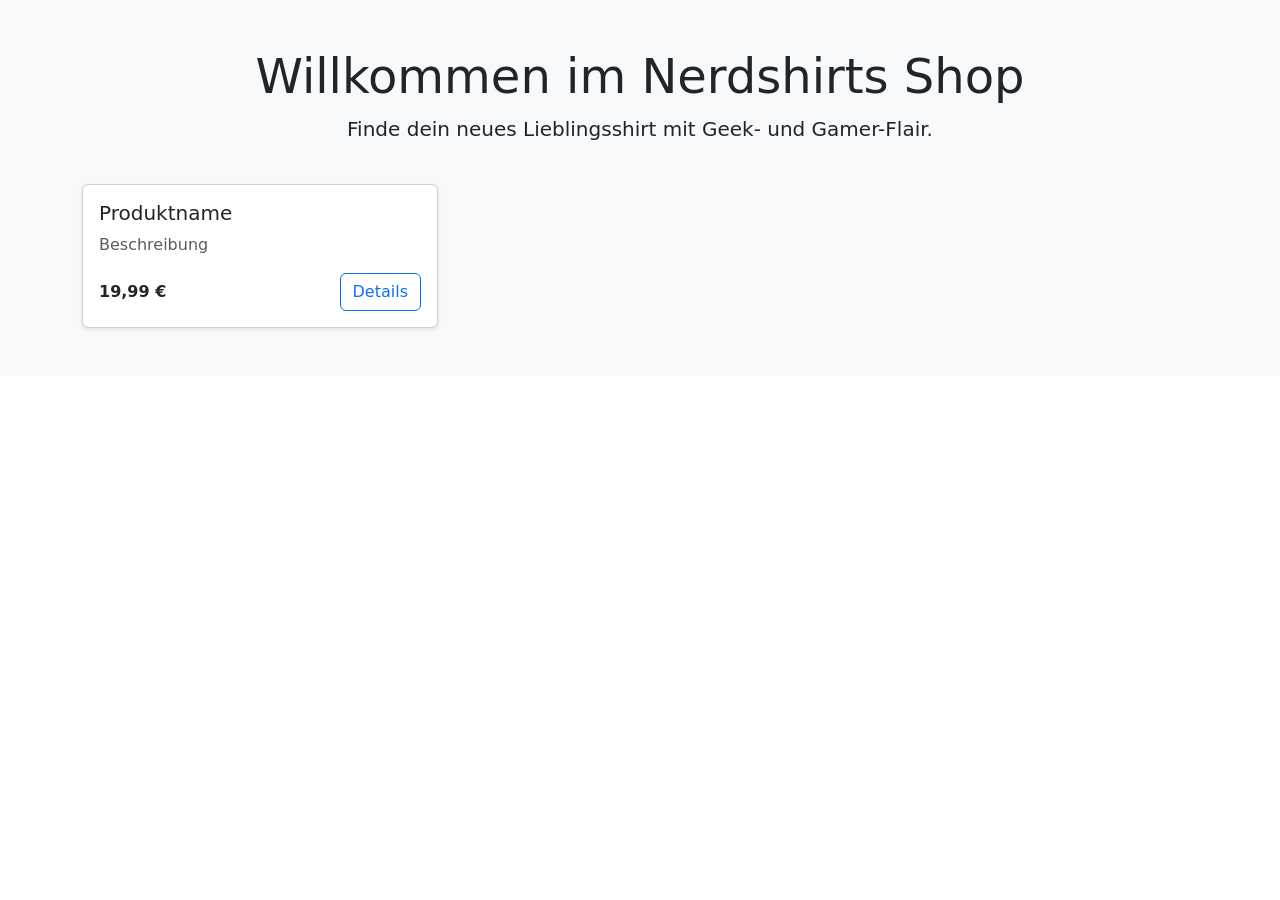
<file: target/classes/templates/index.html>
<!DOCTYPE html>
<html lang="de" xmlns:th="http://www.thymeleaf.org" xmlns:sec="https://www.thymeleaf.org/thymeleaf-extras-springsecurity6">
<head>
    <meta charset="UTF-8">
    <meta name="viewport" content="width=device-width, initial-scale=1">
    <title>Nerdshirts Shop</title>
    <link href="https://cdn.jsdelivr.net/npm/bootstrap@5.3.3/dist/css/bootstrap.min.css" rel="stylesheet"
          integrity="sha384-QWTKZyjpPEjISv5WaRU9OFeRpok6YctnYmDr5pNlyT2bRjXh0JMhjY6hW+ALEwIH" crossorigin="anonymous">
</head>
<body>
<div th:replace="fragments/navbar :: navbar"></div>
<section class="py-5 bg-light">
    <div class="container">
        <div class="row mb-4">
            <div class="col text-center">
                <h1 class="display-5">Willkommen im Nerdshirts Shop</h1>
                <p class="lead">Finde dein neues Lieblingsshirt mit Geek- und Gamer-Flair.</p>
            </div>
        </div>
        <div class="row g-4">
            <div class="col-12 col-sm-6 col-lg-4" th:each="product : ${products}">
                <div class="card h-100 shadow-sm">
                    <img th:if="${product.imageUrl}" th:src="${product.imageUrl}" class="card-img-top"
                         th:alt="${product.name}">
                    <div class="card-body d-flex flex-column">
                        <h5 class="card-title" th:text="${product.name}">Produktname</h5>
                        <p class="card-text text-muted" th:text="${product.description}">Beschreibung</p>
                        <div class="mt-auto d-flex justify-content-between align-items-center">
                            <span class="fw-semibold" th:text="${#numbers.formatDecimal(product.price, 1, 'COMMA', 2, 'POINT')} + ' €'">19,99 €</span>
                            <a class="btn btn-outline-primary" th:href="@{/products/{id}(id=${product.id})}">Details</a>
                        </div>
                    </div>
                </div>
            </div>
        </div>
    </div>
</section>
<script src="https://cdn.jsdelivr.net/npm/bootstrap@5.3.3/dist/js/bootstrap.bundle.min.js"
        integrity="sha384-YvpcrYf0tY3lHB60NNkmXc5s9fDVZLESaAA55NDzOxhy9GkcIdslK1eN7N6jIeHz"
        crossorigin="anonymous"></script>
</body>
</html>
</file>
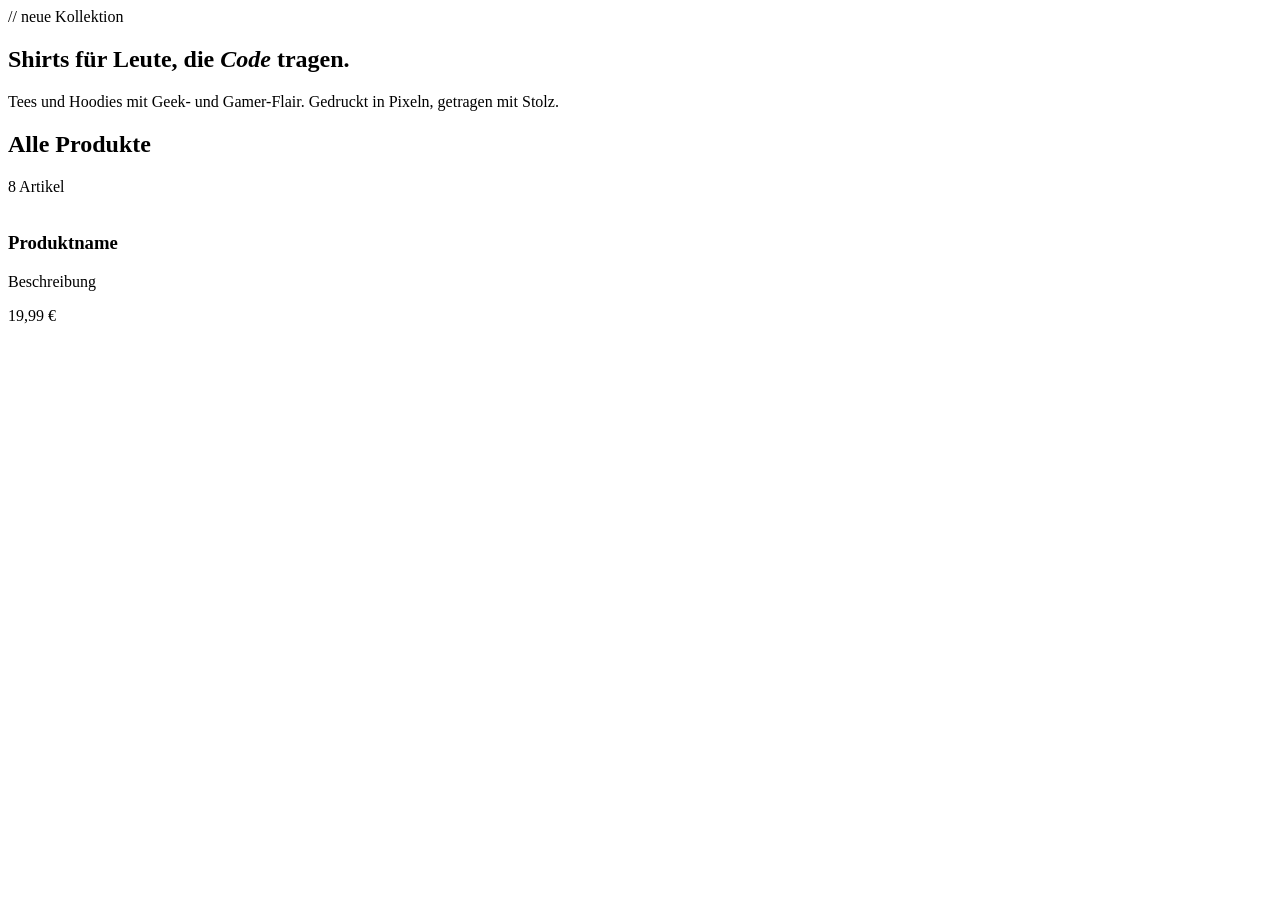
<file: src/main/resources/templates/index.html>
<!DOCTYPE html>
<html lang="de" xmlns:th="http://www.thymeleaf.org">
<head th:replace="~{fragments/layout :: head('Shop')}"></head>
<body>
<header th:replace="~{fragments/layout :: header}"></header>
<main>
    <section class="hero container">
        <span class="eyebrow">// neue Kollektion</span>
        <h1>Shirts für Leute, die <em>Code</em> tragen.</h1>
        <p>Tees und Hoodies mit Geek- und Gamer-Flair. Gedruckt in Pixeln, getragen mit Stolz.</p>
    </section>
    <section class="container">
        <div class="section-title">
            <h2>Alle Produkte</h2>
            <span th:text="${#lists.size(products)} + ' Artikel'">8 Artikel</span>
        </div>
        <div class="grid">
            <a class="product-card" th:each="product : ${products}" th:href="@{/products/{id}(id=${product.id})}">
                <img th:if="${product.imageUrl}" th:src="@{${product.imageUrl}}" th:alt="${product.name}">
                <div class="product-card-body">
                    <h3 th:text="${product.name}">Produktname</h3>
                    <p th:text="${product.description}">Beschreibung</p>
                    <span class="price" th:text="${#numbers.formatDecimal(product.price, 1, 'POINT', 2, 'COMMA')} + ' €'">19,99 €</span>
                </div>
            </a>
        </div>
    </section>
</main>
<footer th:replace="~{fragments/layout :: footer}"></footer>
</body>
</html>
</file>
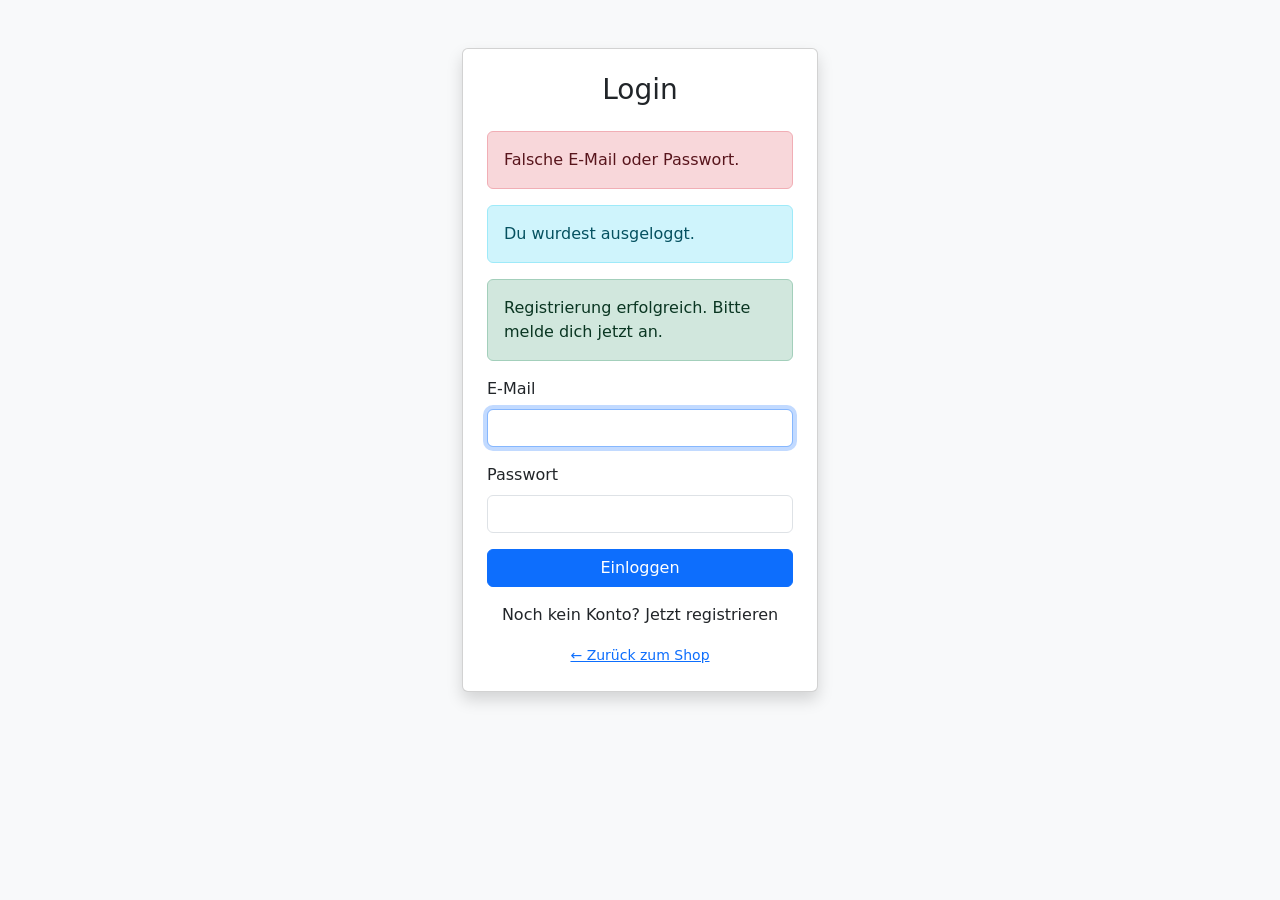
<file: target/classes/templates/login.html>
<!DOCTYPE html>
<html lang="de" xmlns:th="http://www.thymeleaf.org">
<head>
    <meta charset="UTF-8">
    <meta name="viewport" content="width=device-width, initial-scale=1">
    <title>Login | Nerdshirts</title>
    <link href="https://cdn.jsdelivr.net/npm/bootstrap@5.3.3/dist/css/bootstrap.min.css" rel="stylesheet"
          integrity="sha384-QWTKZyjpPEjISv5WaRU9OFeRpok6YctnYmDr5pNlyT2bRjXh0JMhjY6hW+ALEwIH" crossorigin="anonymous">
</head>
<body class="bg-light">
<div class="container py-5">
    <div class="row justify-content-center">
        <div class="col-md-6 col-lg-4">
            <div class="card shadow">
                <div class="card-body p-4">
                    <h1 class="h3 mb-4 text-center">Login</h1>
                    <div th:if="${param.error}" class="alert alert-danger">Falsche E-Mail oder Passwort.</div>
                    <div th:if="${param.logout}" class="alert alert-info">Du wurdest ausgeloggt.</div>
                    <div th:if="${param.registered}" class="alert alert-success">Registrierung erfolgreich. Bitte melde dich jetzt an.</div>
                    <form method="post" th:action="@{/login}">
                        <div class="mb-3">
                            <label for="username" class="form-label">E-Mail</label>
                            <input type="email" class="form-control" id="username" name="username" required autofocus>
                        </div>
                        <div class="mb-3">
                            <label for="password" class="form-label">Passwort</label>
                            <input type="password" class="form-control" id="password" name="password" required>
                        </div>
                        <div class="d-grid">
                            <button type="submit" class="btn btn-primary">Einloggen</button>
                        </div>
                    </form>
                    <p class="mt-3 text-center">
                        Noch kein Konto?
                        <a th:href="@{/register}">Jetzt registrieren</a>
                    </p>
                    <div class="text-center">
                        <a th:href="@{/}" class="small">&larr; Zurück zum Shop</a>
                    </div>
                </div>
            </div>
        </div>
    </div>
</div>
<script src="https://cdn.jsdelivr.net/npm/bootstrap@5.3.3/dist/js/bootstrap.bundle.min.js"
        integrity="sha384-YvpcrYf0tY3lHB60NNkmXc5s9fDVZLESaAA55NDzOxhy9GkcIdslK1eN7N6jIeHz"
        crossorigin="anonymous"></script>
</body>
</html>
</file>
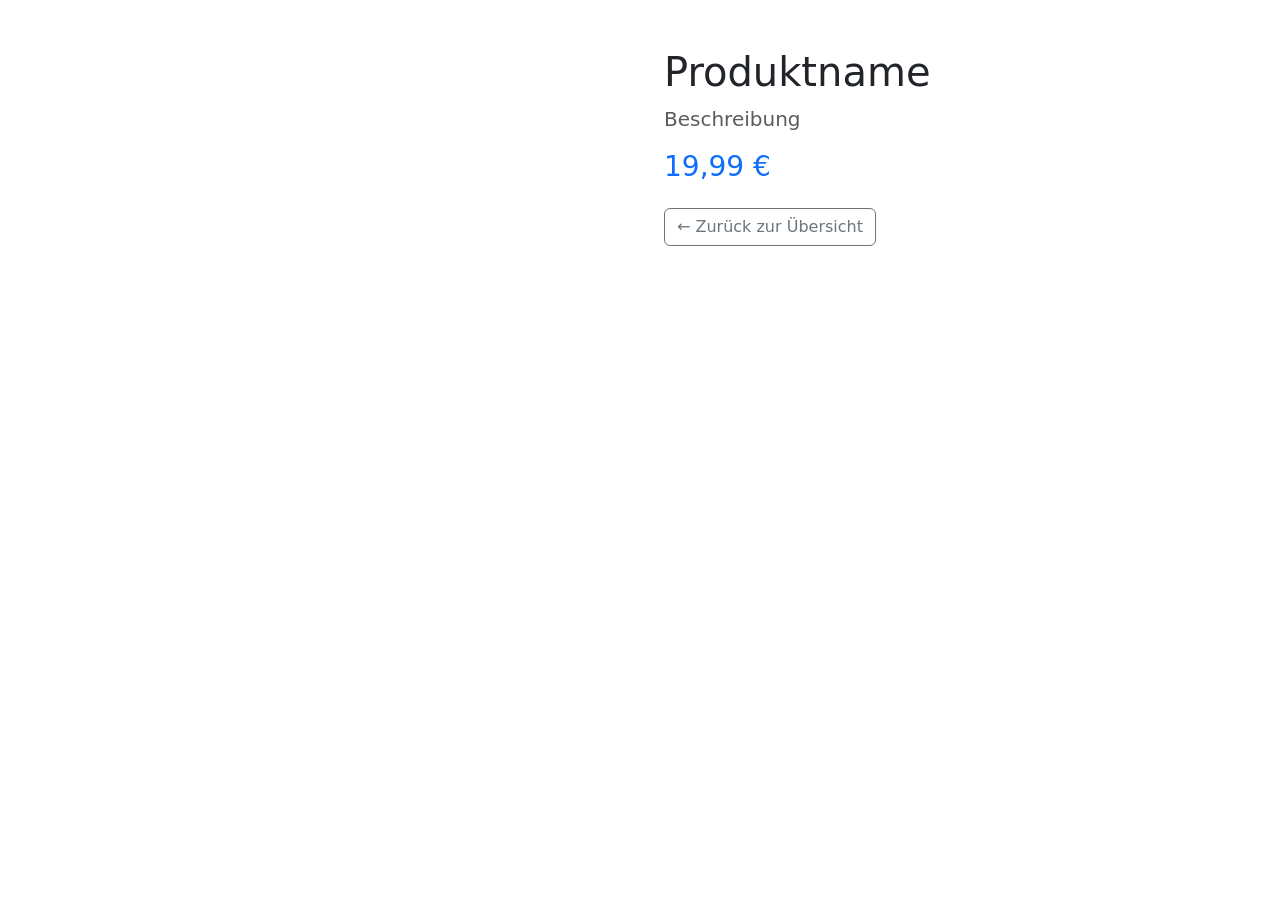
<file: target/classes/templates/product-detail.html>
<!DOCTYPE html>
<html lang="de" xmlns:th="http://www.thymeleaf.org" xmlns:sec="https://www.thymeleaf.org/thymeleaf-extras-springsecurity6">
<head>
    <meta charset="UTF-8">
    <meta name="viewport" content="width=device-width, initial-scale=1">
    <title th:text="${product.name} + ' | Nerdshirts'">Produkt</title>
    <link href="https://cdn.jsdelivr.net/npm/bootstrap@5.3.3/dist/css/bootstrap.min.css" rel="stylesheet"
          integrity="sha384-QWTKZyjpPEjISv5WaRU9OFeRpok6YctnYmDr5pNlyT2bRjXh0JMhjY6hW+ALEwIH" crossorigin="anonymous">
</head>
<body>
<div th:replace="fragments/navbar :: navbar"></div>
<section class="py-5">
    <div class="container">
        <div class="row g-5">
            <div class="col-md-6">
                <img class="img-fluid rounded shadow" th:if="${product.imageUrl}" th:src="${product.imageUrl}"
                     th:alt="${product.name}">
            </div>
            <div class="col-md-6">
                <h1 class="display-6" th:text="${product.name}">Produktname</h1>
                <p class="lead text-muted" th:text="${product.description}">Beschreibung</p>
                <p class="h3 text-primary" th:text="${#numbers.formatDecimal(product.price, 1, 'COMMA', 2, 'POINT')} + ' €'">19,99 €</p>
                <div class="mt-4">
                    <a class="btn btn-outline-secondary" th:href="@{/}">
                        &larr; Zurück zur Übersicht
                    </a>
                </div>
            </div>
        </div>
    </div>
</section>
<script src="https://cdn.jsdelivr.net/npm/bootstrap@5.3.3/dist/js/bootstrap.bundle.min.js"
        integrity="sha384-YvpcrYf0tY3lHB60NNkmXc5s9fDVZLESaAA55NDzOxhy9GkcIdslK1eN7N6jIeHz"
        crossorigin="anonymous"></script>
</body>
</html>
</file>
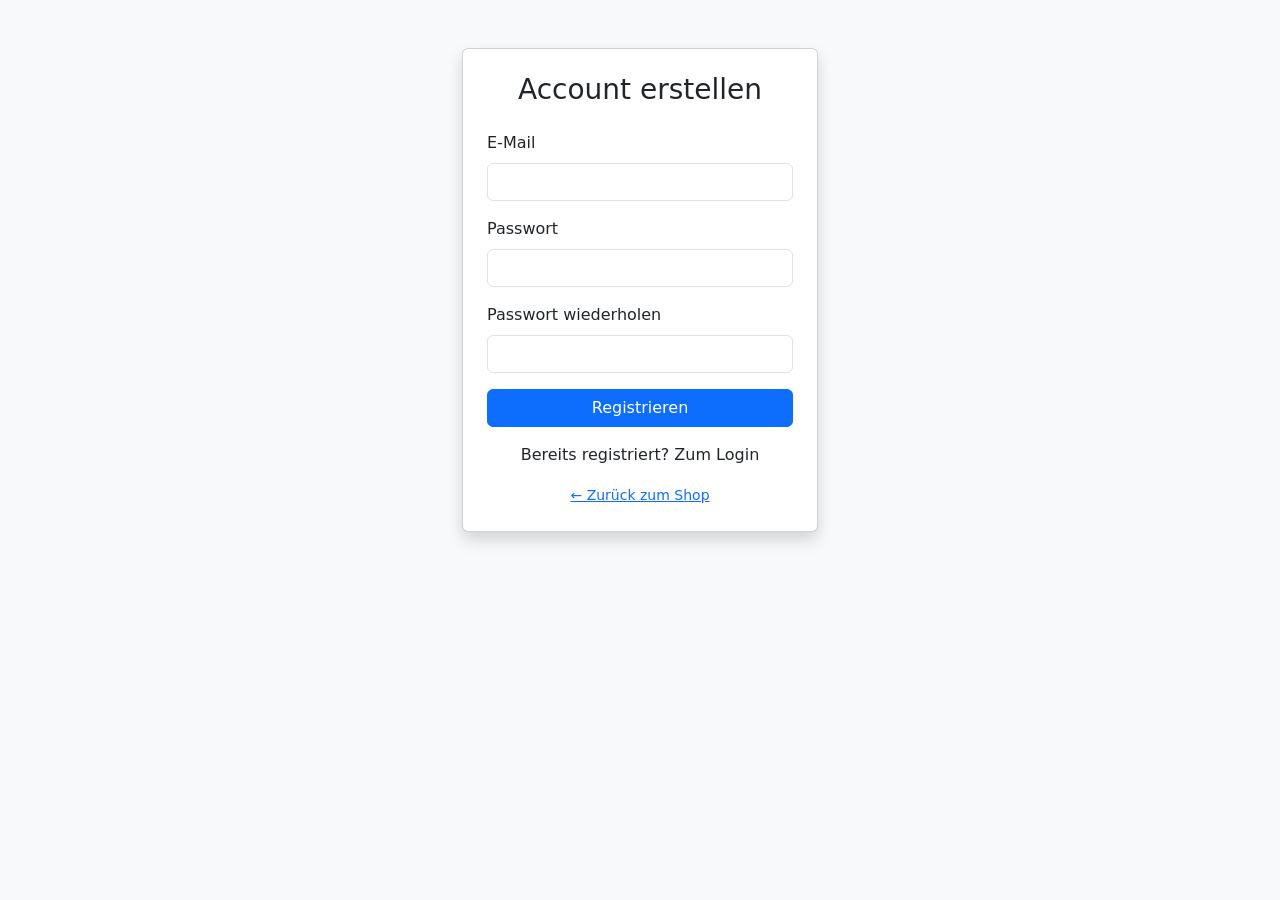
<file: target/classes/templates/register.html>
<!DOCTYPE html>
<html lang="de" xmlns:th="http://www.thymeleaf.org">
<head>
    <meta charset="UTF-8">
    <meta name="viewport" content="width=device-width, initial-scale=1">
    <title>Registrieren | Nerdshirts</title>
    <link href="https://cdn.jsdelivr.net/npm/bootstrap@5.3.3/dist/css/bootstrap.min.css" rel="stylesheet"
          integrity="sha384-QWTKZyjpPEjISv5WaRU9OFeRpok6YctnYmDr5pNlyT2bRjXh0JMhjY6hW+ALEwIH" crossorigin="anonymous">
</head>
<body class="bg-light">
<div class="container py-5">
    <div class="row justify-content-center">
        <div class="col-md-6 col-lg-4">
            <div class="card shadow">
                <div class="card-body p-4">
                    <h1 class="h3 mb-4 text-center">Account erstellen</h1>
                    <form th:action="@{/register}" method="post" th:object="${registrationForm}">
                        <div class="mb-3">
                            <label for="email" class="form-label">E-Mail</label>
                            <input type="email" class="form-control" id="email" th:field="*{email}" required>
                            <div class="invalid-feedback d-block" th:if="${#fields.hasErrors('email')}" th:errors="*{email}"></div>
                        </div>
                        <div class="mb-3">
                            <label for="password" class="form-label">Passwort</label>
                            <input type="password" class="form-control" id="password" th:field="*{password}" required>
                            <div class="invalid-feedback d-block" th:if="${#fields.hasErrors('password')}" th:errors="*{password}"></div>
                        </div>
                        <div class="mb-3">
                            <label for="confirmPassword" class="form-label">Passwort wiederholen</label>
                            <input type="password" class="form-control" id="confirmPassword" th:field="*{confirmPassword}" required>
                            <div class="invalid-feedback d-block" th:if="${#fields.hasErrors('confirmPassword')}" th:errors="*{confirmPassword}"></div>
                        </div>
                        <div class="d-grid">
                            <button type="submit" class="btn btn-primary">Registrieren</button>
                        </div>
                    </form>
                    <p class="mt-3 text-center">
                        Bereits registriert?
                        <a th:href="@{/login}">Zum Login</a>
                    </p>
                    <div class="text-center">
                        <a th:href="@{/}" class="small">&larr; Zurück zum Shop</a>
                    </div>
                </div>
            </div>
        </div>
    </div>
</div>
<script src="https://cdn.jsdelivr.net/npm/bootstrap@5.3.3/dist/js/bootstrap.bundle.min.js"
        integrity="sha384-YvpcrYf0tY3lHB60NNkmXc5s9fDVZLESaAA55NDzOxhy9GkcIdslK1eN7N6jIeHz"
        crossorigin="anonymous"></script>
</body>
</html>
</file>
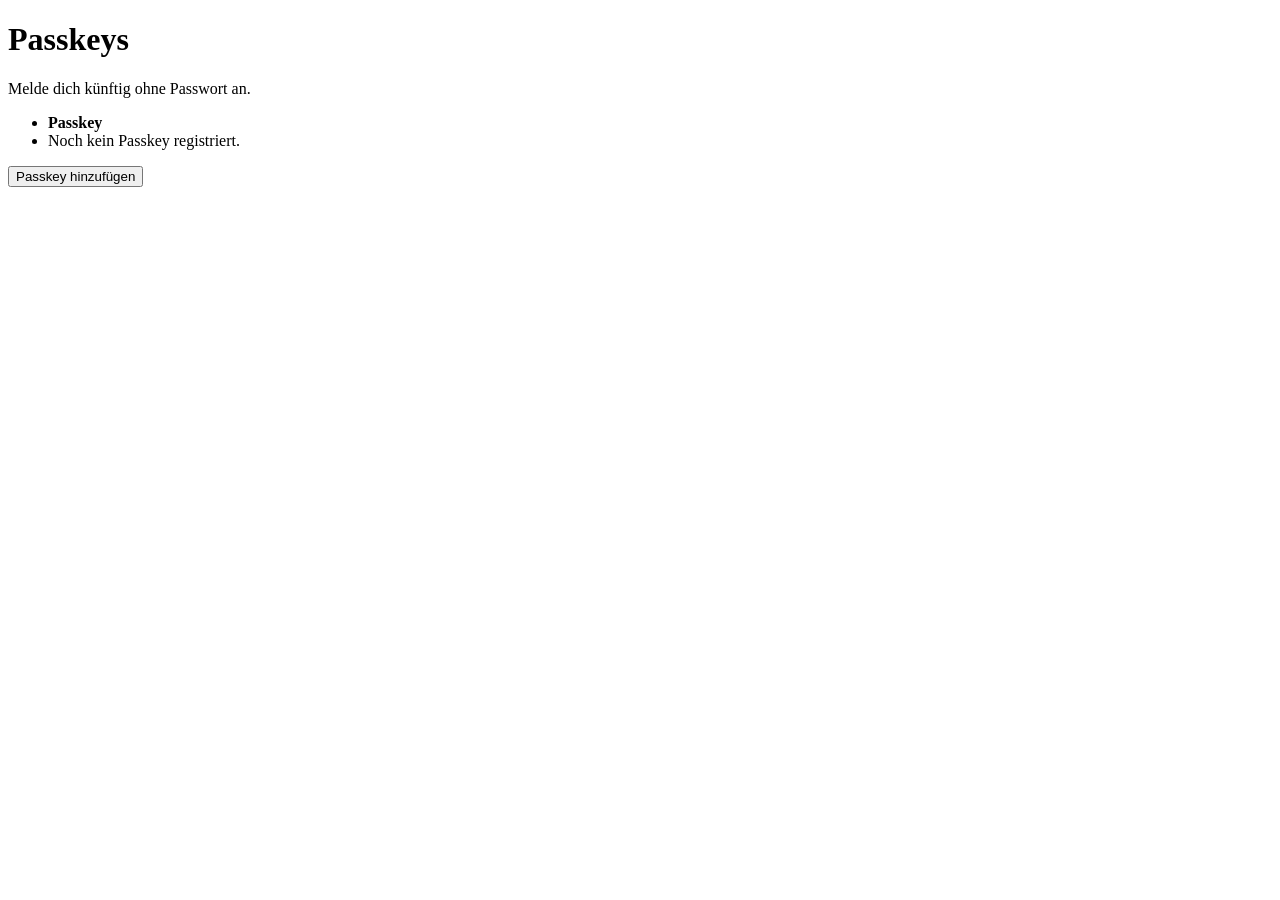
<file: src/main/resources/templates/account.html>
<!DOCTYPE html>
<html lang="de" xmlns:th="http://www.thymeleaf.org">
<head th:replace="~{fragments/layout :: head('Mein Konto')}"></head>
<body>
<header th:replace="~{fragments/layout :: header}"></header>
<main class="auth container">
    <div class="auth-card">
        <h1>Passkeys</h1>
        <p class="subtitle">Melde dich künftig ohne Passwort an.</p>
        <div id="passkey-message" class="alert" hidden></div>
        <ul id="passkey-list">
            <li th:each="pk : ${passkeys}" class="passkey-item">
                <strong th:text="${pk.label}">Passkey</strong>
                <small th:text="${'angelegt ' + pk.createdAt}"></small>
            </li>
            <li th:if="${#lists.isEmpty(passkeys)}" id="no-passkeys">Noch kein Passkey registriert.</li>
        </ul>
        <button type="button" id="register-passkey" class="btn btn-block">Passkey hinzufügen</button>
    </div>
</main>
<footer th:replace="~{fragments/layout :: footer}"></footer>
<script th:src="@{/js/passkeys.js}"></script>
</body>
</html>
</file>
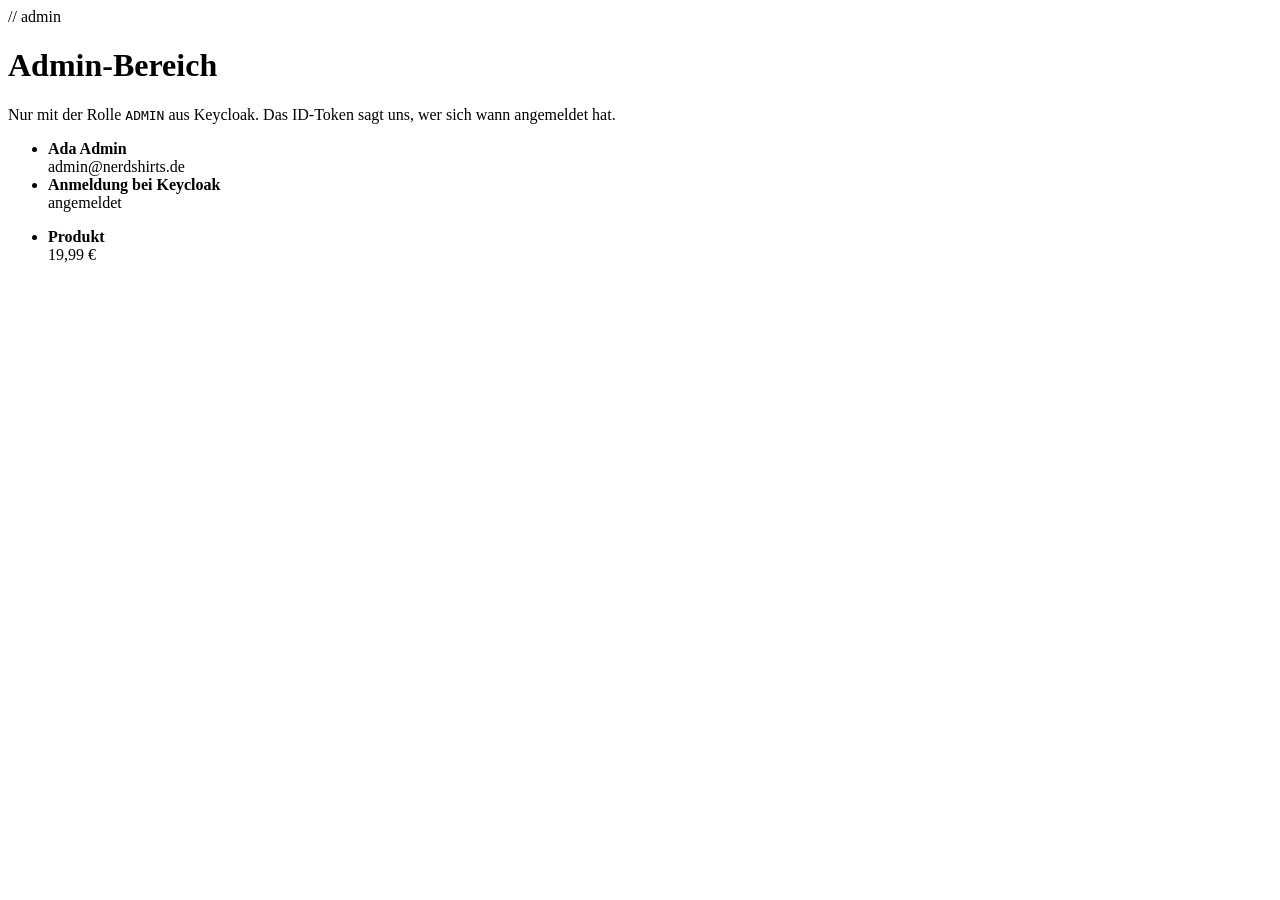
<file: src/main/resources/templates/admin.html>
<!DOCTYPE html>
<html lang="de" xmlns:th="http://www.thymeleaf.org">
<head th:replace="~{fragments/layout :: head('Admin')}"></head>
<body>
<header th:replace="~{fragments/layout :: header}"></header>
<main class="container account">
    <span class="eyebrow">// admin</span>
    <h1>Admin-Bereich</h1>
    <p class="lead">Nur mit der Rolle <code>ADMIN</code> aus Keycloak. Das ID-Token sagt uns, wer sich wann angemeldet hat.</p>

    <ul class="passkey-list">
        <li class="passkey">
            <div class="passkey-info">
                <strong th:text="${user.fullName}">Ada Admin</strong>
                <div class="passkey-meta" th:text="${user.email} + ' · Rollen: ' + ${user.getClaimAsStringList('roles')}">admin@nerdshirts.de</div>
            </div>
        </li>
        <li class="passkey">
            <div class="passkey-info">
                <strong>Anmeldung bei Keycloak</strong>
                <div class="passkey-meta" th:text="${#temporals.format(authTime, 'dd.MM.yyyy, HH:mm:ss')} + ' · Issuer: ' + ${user.issuer}">angemeldet</div>
            </div>
        </li>
    </ul>

    <ul class="passkey-list">
        <li class="passkey" th:each="product : ${products}">
            <div class="passkey-info">
                <strong th:text="${product.name}">Produkt</strong>
                <div class="passkey-meta" th:text="${#numbers.formatDecimal(product.price, 1, 'POINT', 2, 'COMMA')} + ' €'">19,99 €</div>
            </div>
        </li>
    </ul>
</main>
<footer th:replace="~{fragments/layout :: footer}"></footer>
</body>
</html>
</file>
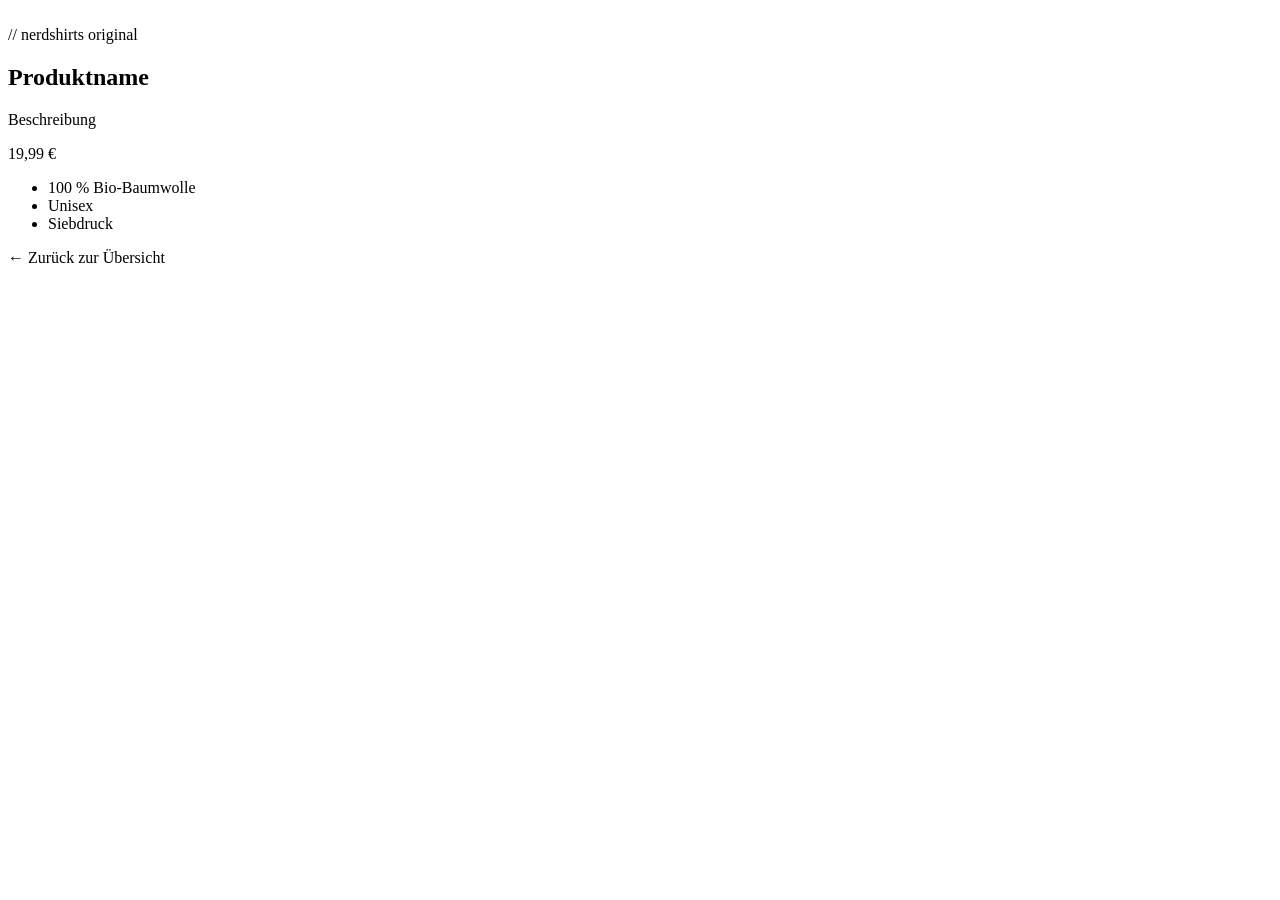
<file: src/main/resources/templates/product-detail.html>
<!DOCTYPE html>
<html lang="de" xmlns:th="http://www.thymeleaf.org">
<head th:replace="~{fragments/layout :: head(${product.name})}"></head>
<body>
<header th:replace="~{fragments/layout :: header}"></header>
<main class="container">
    <section class="detail">
        <img th:if="${product.imageUrl}" th:src="@{${product.imageUrl}}" th:alt="${product.name}">
        <div>
            <span class="eyebrow">// nerdshirts original</span>
            <h1 th:text="${product.name}">Produktname</h1>
            <p class="lead" th:text="${product.description}">Beschreibung</p>
            <span class="price" th:text="${#numbers.formatDecimal(product.price, 1, 'POINT', 2, 'COMMA')} + ' €'">19,99 €</span>
            <ul class="facts">
                <li>100 % Bio-Baumwolle</li>
                <li>Unisex</li>
                <li>Siebdruck</li>
            </ul>
            <a class="back-link" th:href="@{/}">&larr; Zurück zur Übersicht</a>
        </div>
    </section>
</main>
<footer th:replace="~{fragments/layout :: footer}"></footer>
</body>
</html>
</file>
